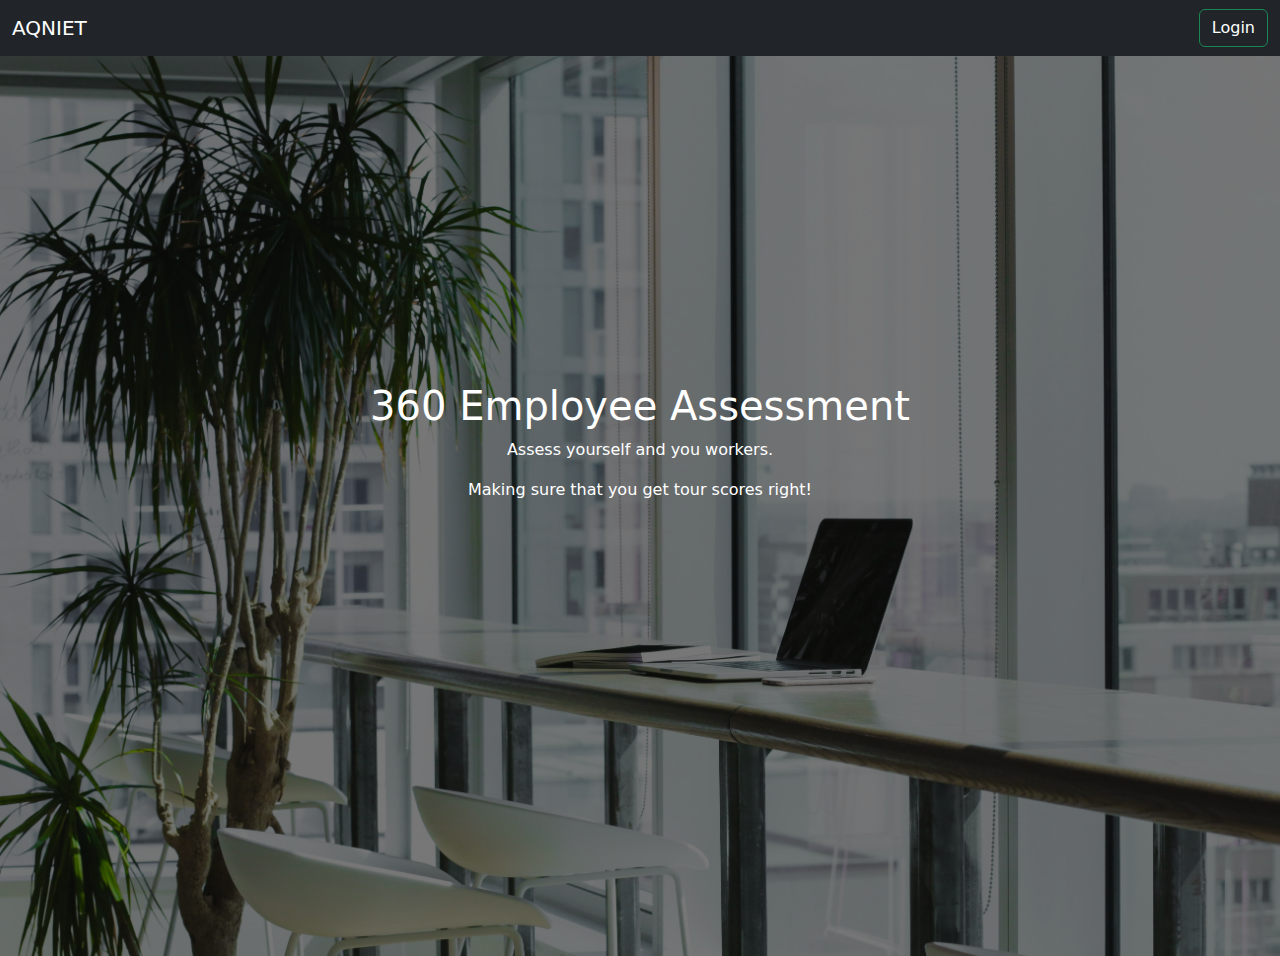
<file: index.html>
<!DOCTYPE html>
<html lang="en">
<head>
    <meta charset="UTF-8">
    <meta name="viewport" content="width=device-width, initial-scale=1.0">
    <title>Main Page</title>
    <link href="https://cdn.jsdelivr.net/npm/bootstrap@5.1.3/dist/css/bootstrap.min.css" rel="stylesheet">
    <style>
        body, html {
            height: 100%;
            margin: 0;
        }

        .bg-image {
            background-image: url('images/office.jpg');
            background-size: cover;
            background-position: center;
            height: 100%;
        }

        .overlay {
            height: 100%;
            width: 100%;
            background-color: rgba(0, 0, 0, 0.5);
        }

        .centered-content {
            position: absolute;
            top: 50%;
            left: 50%;
            transform: translate(-50%, -50%);
            text-align: center;
            color: white;
        }

        .navbar-brand,
        .login-button {
            color: #fff !important;
        }
    </style>
</head>
<body>

<nav class="navbar navbar-expand-lg navbar-dark bg-dark">
    <div class="container-fluid">
        <a class="navbar-brand" href="#">AQNIET</a>
        <div class="ms-auto">
            <a href="login.html"><button class="btn btn-outline-success my-2 my-sm-0 login-button" type="submit">Login</button></a>
            
        </div>
    </div>
</nav>

<div class="bg-image">
    <div class="overlay">
        <div class="centered-content">
            <h1>360 Employee Assessment</h1>
            <p>Assess yourself and you workers.</p>
            <p>Making sure that you get tour scores right!</p>
        </div>
    </div>
</div>

<script src="https://cdn.jsdelivr.net/npm/bootstrap@5.1.3/dist/js/bootstrap.bundle.min.js"></script>
</body>
</html>
</file>
